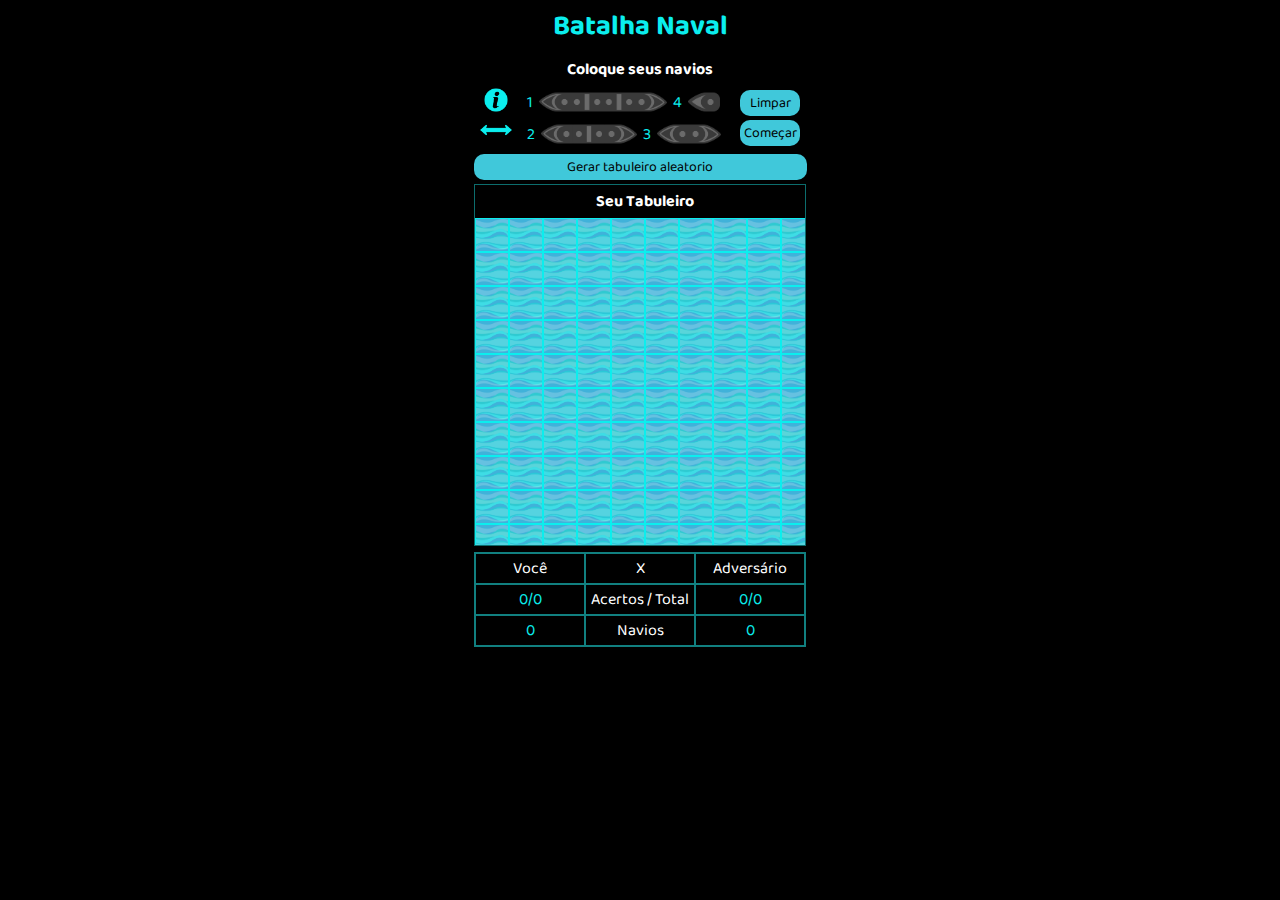
<file: batalha-naval/index.html>
<!DOCTYPE html>
<html>

<head>
    <!-- Global site tag (gtag.js) - Google Analytics -->
    <script async src="https://www.googletagmanager.com/gtag/js?id=UA-163561596-5"></script>
    <script>
    window.dataLayer = window.dataLayer || [];
    function gtag(){dataLayer.push(arguments);}
    gtag('js', new Date());

    gtag('config', 'UA-163561596-5');
    </script>

    <meta charset="UTF-8" />
    <meta name="viewport" content="width=device-width, initial-scale=1">
    <meta http-equiv="Cache-Control" content="no-cache, no-store, must-revalidate" />
    <meta http-equiv="Pragma" content="no-cache" />
    <meta http-equiv="Expires" content="0" />
    <title>Batalha Naval</title>
    <link href="https://fonts.googleapis.com/css2?family=Baloo+Paaji+2&display=swap" rel="stylesheet">
    <link rel="stylesheet" href="batalhanaval.css">
</head>

<body>
    <h1> Batalha Naval </h1>
    <h2> Coloque seus navios </h2>
    <div class="div1">
        <div class="div2">
            <img class="info" src="info.png">
            <img class="sentido" src="sentido.png">
        </div>
        <div class="div3">
            <div class="div4e5">
                <div class="numero qtdTam4 "> 1 </div>
                <img class="nav4" src="navio4.png">
                <div class="numero qtdTam1 "> 4 </div>
                <img class="nav1" src="navio1.png">
            </div>
            <div class="div4e5">
                <div class="numero qtdTam3 "> 2 </div>
                <img class="nav3" src="navio3.png">
                <div class="numero qtdTam2 "> 3 </div>
                <img class="nav2" src="navio2.png">
            </div>
        </div>
        <div class="div6">
            <div class="limpa"> Limpar </div>
            <div class="comeca"> Começar </div>
        </div>
        
    </div>
    <div class="geradoraleatorio"> Gerar tabuleiro aleatorio</div>
    <div class="paiTabuleirojog">
        <div class="box" data-id="6">
            <div class="box-inner">
                <div class="box-jog">
                    <h2> Seu Tabuleiro </h2>
                    <div class="tabuleiroJog">
                    </div>
                </div>
                <div class="box-pc">
                    <h2> Tabuleiro Adversário </h2>
                    <div class="tabuleiroPc">
                    </div>
                </div>
            </div>
        </div>
        <div class="mostraInfos some ">
            <div>Instruções</div>
            <li> Clique na seta <span><img src="sentido.png"></span> para mudar o sentido do navio ANTES de colocá-lo na
                água.</li>
            <li> Clique no desenho do navio que você quer por na água e depois clique no quadrado que a ponta vai ficar
                ( <span><img src="NavioPonta.png"></span> da esquerda ou <span><img class="vert"
                        src="NavioPonta.png"></span> de cima )</li>
        </div>
        <div class="finalDeJogo some">
            <div> ? </div>
        </div>
    </div>
    <div class="estatisticas">
        <div>
            <div class="textoPlacar"> Você </div>
            <div class="numPlacar acertoJog"> 0/0 </div>
            <div class="numPlacar navioJog"> 0 </div>
        </div>
        <div >
            <div class="textoPlacar"> X </div>
            <div class="textoPlacar"> Acertos / Total </div>
            <div class="textoPlacar"> Navios </div> 
        </div>
        <div>
            <div class="textoPlacar"> Adversário </div>
            <div class="numPlacar acertoPc"> 0/0 </div>
            <div class="numPlacar navioPc"> 0 </div> 
        </div>
    </div>

    <script src="batalhanaval.js"></script>
</body>

</html>
</file>
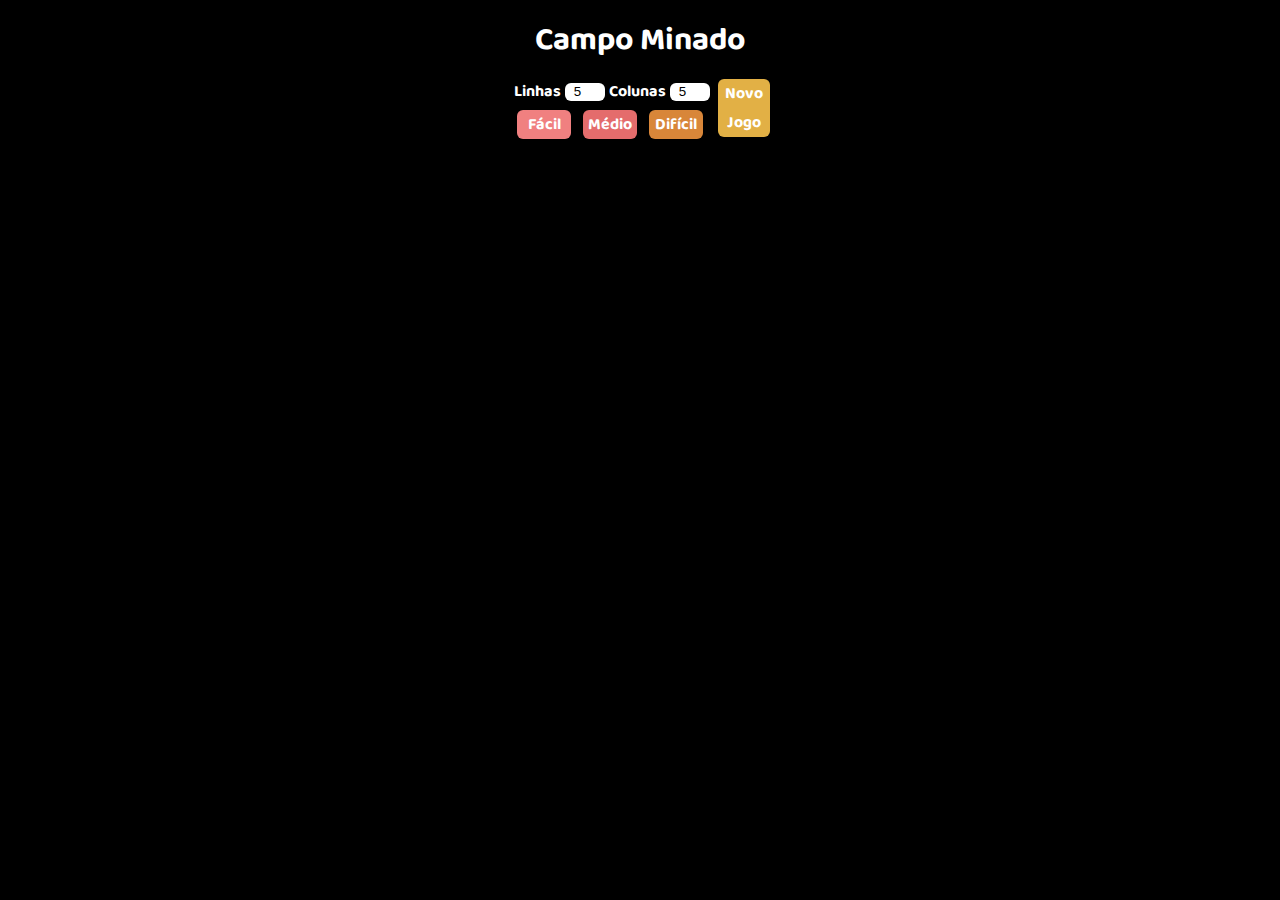
<file: campo-minado/index.html>
<!DOCTYPE html>
<html>

<head>
    <!-- Global site tag (gtag.js) - Google Analytics -->
  <script async src="https://www.googletagmanager.com/gtag/js?id=UA-163561596-6"></script>
  <script>
    window.dataLayer = window.dataLayer || [];
    function gtag(){dataLayer.push(arguments);}
    gtag('js', new Date());

    gtag('config', 'UA-163561596-6');
  </script>

  <meta charset="UTF-8" />
  <meta name="viewport" content="width=device-width, initial-scale=1">
  <meta http-equiv="Cache-Control" content="no-cache, no-store, must-revalidate" />
  <meta http-equiv="Pragma" content="no-cache" />
  <meta http-equiv="Expires" content="0" />
  <title>Campo Minado</title>
  <link href="https://fonts.googleapis.com/css2?family=Baloo+Paaji+2&display=swap" rel="stylesheet">
  <link rel="stylesheet" href="campo-minado.css">
</head>

<body>
    <h1> Campo Minado </h1>
    <div class="d1">
      <div class="d2">
        <div class="cabecalho">
          <h4>Linhas</h4> <input class="linhasTab" type="number" min="5" max="24" value="5">
          <h4>Colunas</h4> <input class="colunasTab" type="number" min="5" max="18" value="5">
        </div>
        <div class="cabecalho">
          <h4 class="dificuldade facil">Fácil</h4>
          <h4 class="dificuldade medio">Médio</h4> 
          <h4 class="dificuldade dificil">Difícil</h4> 
        </div>
      </div>
      <div class="d3">
        <h4 class="novojogo">Novo Jogo</h4> 
      </div>
    </div>

    <div class="tabuleiro">
    </div>
    <h4 class="resultado" ></h4>
  
    
       

    <script src="campo-minado.js"></script>
</body>

</html>
</file>
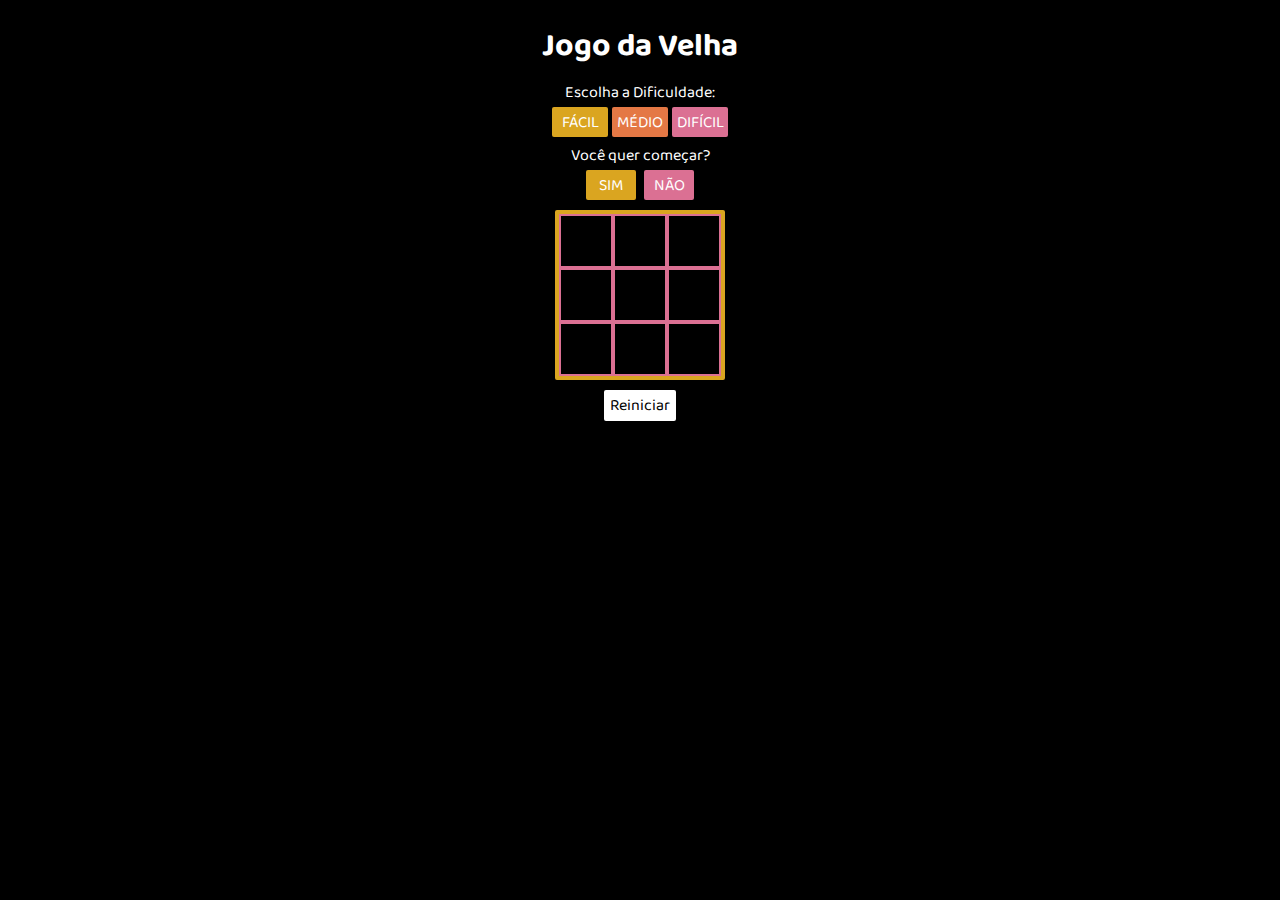
<file: jogo-da-velha/index.html>
<!DOCTYPE html>
<html>

<head>
    <!-- Global site tag (gtag.js) - Google Analytics -->
    <script async src="https://www.googletagmanager.com/gtag/js?id=UA-163561596-3"></script>
    <script>
    window.dataLayer = window.dataLayer || [];
    function gtag(){dataLayer.push(arguments);}
    gtag('js', new Date());

    gtag('config', 'UA-163561596-3');
    </script>


    <meta charset="UTF-8" />
    <meta name="viewport" content="width=device-width, initial-scale=1">
    <meta http-equiv="Cache-Control" content="no-cache, no-store, must-revalidate" />
    <meta http-equiv="Pragma" content="no-cache" />
    <meta http-equiv="Expires" content="0" />
    <title>Jogos - Marina</title>
    <link href="https://fonts.googleapis.com/css2?family=Baloo+Paaji+2&display=swap" rel="stylesheet">
    <link rel="stylesheet" href="jogodavelha.css">

</head>

<body>
    <div>
        <h1> Jogo da Velha </h1>
    </div>
    <div class="dificuldade"> Escolha a Dificuldade: </div>
    <div class="dificuldade"> 
        <div class="butFacil botaoD"> FÁCIL </div>
        <div class="butMedio botaoD"> MÉDIO </div>
        <div class="butDificil botaoD"> DIFÍCIL </div>
    </div>
    <div> Você quer começar? </div>
    <div class="quemComeca"> 
        <div class="butSim botaoSN"> SIM </div>
        <div class="butNao botaoSN"> NÃO </div>
    </div>
    <div class="tabuleiro">
        <div >
            <div data-casa="0" data-c="1" data-l="1" class="celula vazio"></div>
            <div data-casa="1" data-c="1" data-l="2" class="celula vazio"></div>
            <div data-casa="2" data-c="1" data-l="3" class="celula vazio"></div>
        </div>
        <div >
            <div data-casa="3" data-c="2" data-l="1" class="celula vazio"></div>
            <div data-casa="4" data-c="2" data-l="2" class="celula vazio"></div>
            <div data-casa="5" data-c="2" data-l="3" class="celula vazio"></div>
        </div>
        <div >
            <div data-casa="6" data-c="3" data-l="1" class="celula vazio"></div>
            <div data-casa="7" data-c="3" data-l="2" class="celula vazio"></div>
            <div data-casa="8" data-c="3" data-l="3" class="celula vazio"></div>
        </div>
    </div>
    <div class="textoResultado some"> <span class="resultado"> </span></div>
    <button type="reset" class="reset">Reiniciar</button>
    


    <script src="jogodavelha.js"></script>
</body>

</html>
</file>
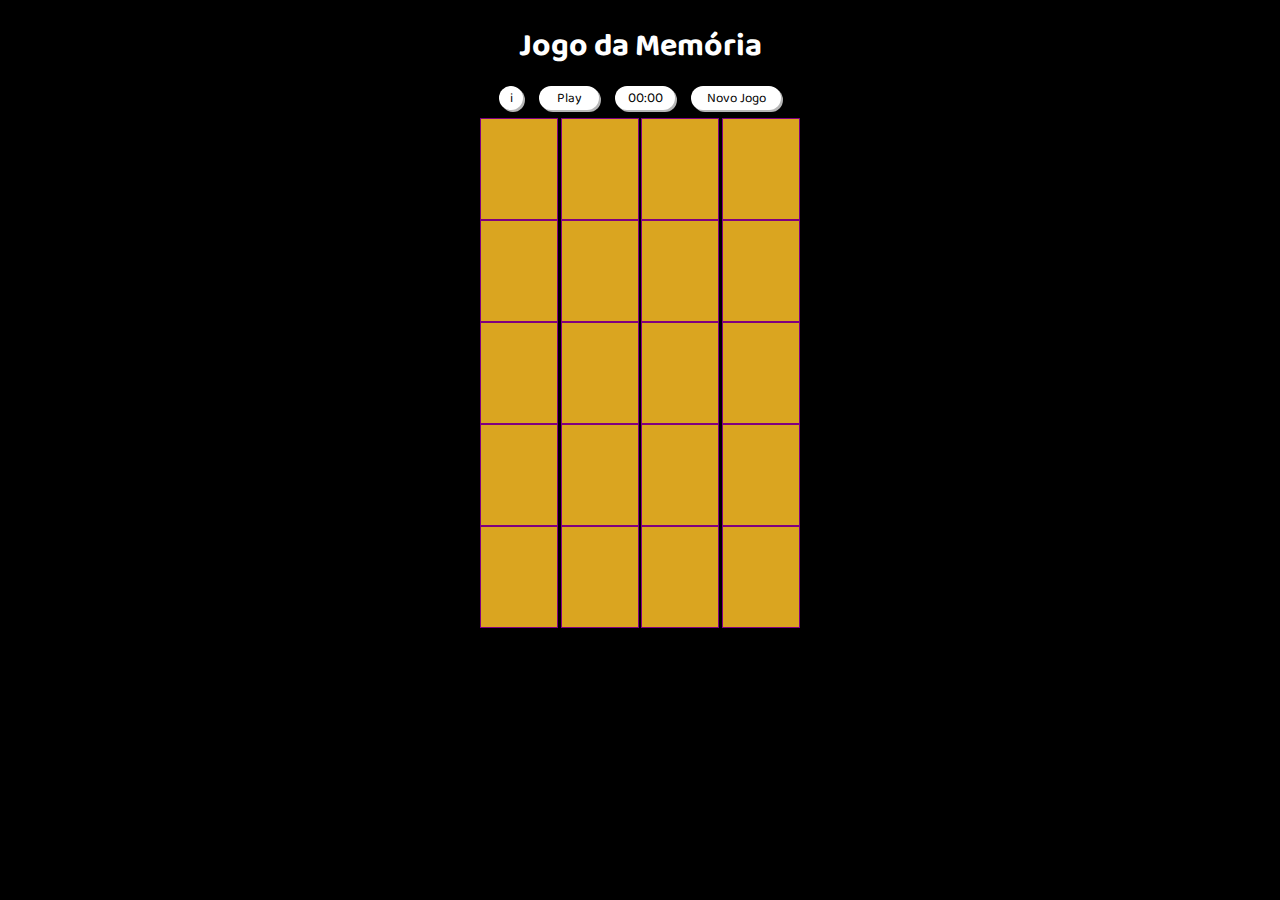
<file: memoria/index.html>
<!DOCTYPE html>
<html>

<head>
        <!-- Global site tag (gtag.js) - Google Analytics -->
    <script async src="https://www.googletagmanager.com/gtag/js?id=UA-163561596-4"></script>
    <script>
    window.dataLayer = window.dataLayer || [];
    function gtag(){dataLayer.push(arguments);}
    gtag('js', new Date());

    gtag('config', 'UA-163561596-4');
    </script>
    <meta charset="UTF-8" />
    <meta name="viewport" content="width=device-width, initial-scale=1">
    <meta http-equiv="Cache-Control" content="no-cache, no-store, must-revalidate" />
    <meta http-equiv="Pragma" content="no-cache" />
    <meta http-equiv="Expires" content="0" />
    <title>Jogo da Memória</title>
    <link href="https://fonts.googleapis.com/css2?family=Baloo+Paaji+2&display=swap" rel="stylesheet">
    <link rel="stylesheet" href="memoria.css">

</head>
<body>
    <div>
        <h1> Jogo da Memória</h1>
    </div>
    <div class="controles">
        <button class="info">i</button>
        <button class="play">Play</button>
        <div class="timer"> <p> 00:00</p> </div>
        <button class="novo">Novo Jogo</button>
    </div>
    <div class="paiTabela">
        <div class="tabuleiro"></div>
        <div class="mostraInfos some">
            <div>Instruções</div>
            <ul>
                <li> Ao clicar em PLAY, todas as cartas serão viradas e você terá 3 segundos para memorizá-las.</li>  
                <li> Você deve combinar cada ator a um filme que ele já estrelou.</li>   
                <li> Se houver mais de um ator para o mesmo filme, <strike>se vira</strike> escolha o ator principal.</li>  
            </ul>      
        </div>
    </div>

    <script src="memoria.js"></script>
</body>

</html>
</file>
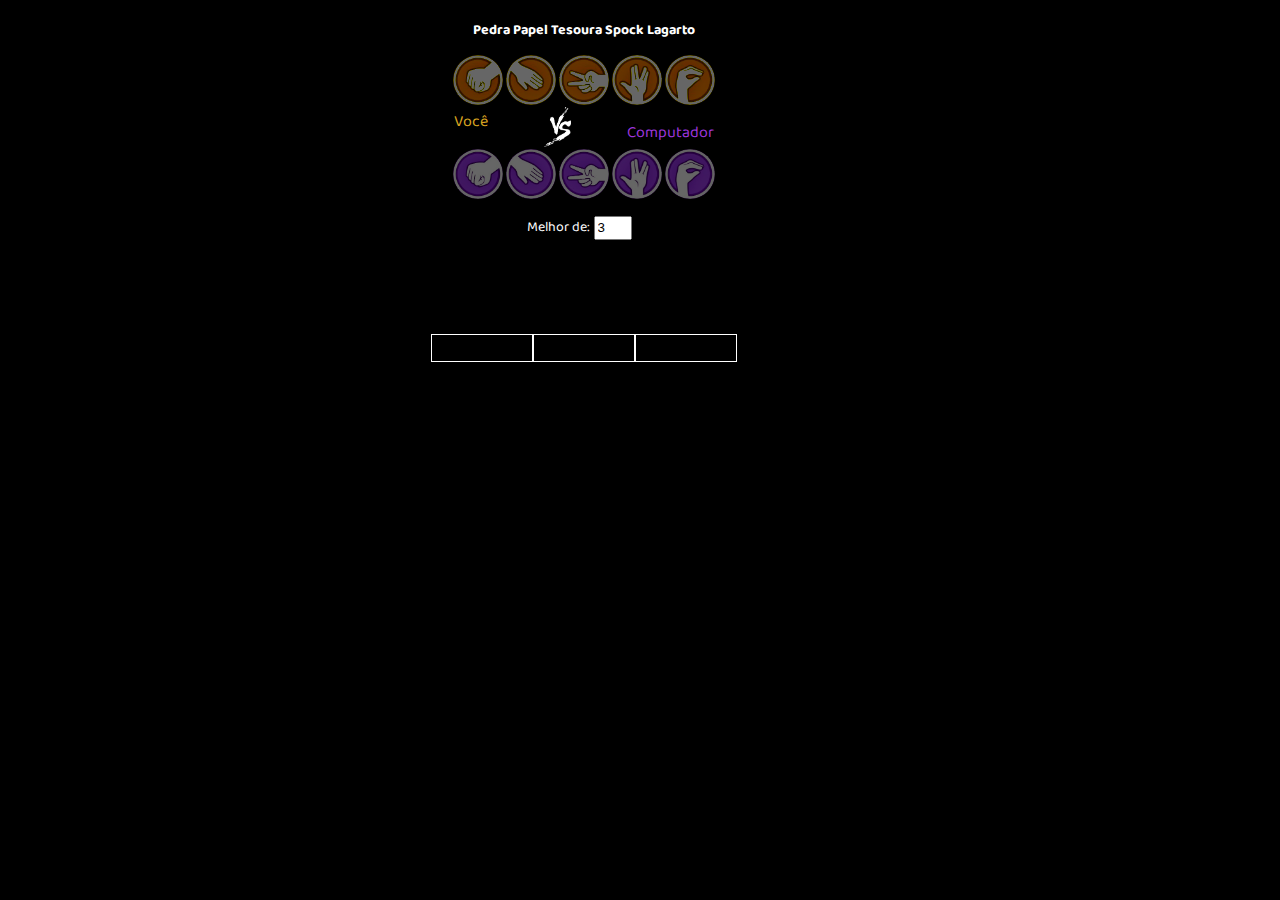
<file: pptls/PPTLS.html>
<!DOCTYPE html>
<html>
    <head>
         <script async src="https://www.googletagmanager.com/gtag/js?id=UA-163674775-1"></script>
        <script>
            window.dataLayer = window.dataLayer || [];
            function gtag(){dataLayer.push(arguments);}
            gtag('js', new Date());
            gtag('config', 'UA-163674775-1');
        </script>

        <meta charset="UTF-8" />
        <meta name="viewport" content="width=device-width, initial-scale=1">
        <meta http-equiv="Cache-Control" content="no-cache, no-store, must-revalidate" />
        <meta http-equiv="Pragma" content="no-cache" />
        <meta http-equiv="Expires" content="0" />
        <link href="https://fonts.googleapis.com/css2?family=Baloo+Paaji+2&display=swap" rel="stylesheet">
        <title>Pedra Papel Tesoura Spock Lagarto</title>
        <link rel="stylesheet" href="PPTLS.css">
    </head>

    <body>
        <h1>Pedra Papel Tesoura Spock Lagarto</h1>
        <div class="divImg">
            <img src="pedra.jpg" alt="pedra" class="token-jogada jogador apagado" data-n="0">
            <img src="papel.jpg" alt="papel" class="token-jogada jogador apagado"data-n="1">
            <img src="tesoura.jpg" alt="tesoura" class="token-jogada jogador apagado"data-n="2">
            <img src="spock.jpg" alt="spock" class="token-jogada jogador apagado"data-n="3">
            <img src="lagarto.jpg" alt="lagarto" class="token-jogada jogador apagado"data-n="4">
        </div>
        <div class="vs">
            <div class="vc"> Você </div>
            <img src="vs.png" alt="versus" class="versus">
            <div class="pc"> Computador </div>
        </div>
        <div class="divImg">
            <img src="pedra.jpg" alt="pedra" class="token-jogada computador apagado" data-n="0">
            <img src="papel.jpg" alt="papel" class="token-jogada computador  apagado" data-n="1">
            <img src="tesoura.jpg" alt="tesoura" class="token-jogada computador apagado" data-n="2">
            <img src="spock.jpg" alt="spock" class="token-jogada computador apagado" data-n="3">
            <img src="lagarto.jpg" alt="lagarto" class="token-jogada computador apagado" data-n="4">
        </div>

        <div class="divMelhor">
            <p class="textoLinhaMelhorDe"> Melhor de:</p>
            <input type="number" value="3" class="doInput" min="1" max="15">
        </div>
        <div class="resultado"> 
            <p class="vitoriaderrota some">Você <span class="textoresult"></span> a melhor de <span class="qtddMelhorDe"></span>.</p>
        </div>
        <div class="divtextoBatalha"> 
            <p class="textoBatalha some"> <span class="jogJogador"></span> <span class="oqAcontece"></span> <span class="jogPC"></span></p>
        </div>

        <div id="resultadoJogada" class="mensagemJogada">
            <div class="box ganhou some"> Ganhou! </div>
            <div class="box empate some"> Empate! </div>
            <div class="box perdeu some"> Perdeu! </div>
        </div>
        <div class="bolinhas">
            <div class="box g"></div>
            <div class="box e"></div>
            <div class="box p"></div>
        </div>
    

        
        <script src="PPTLS.js"></script>
    </body>
</html>
</file>
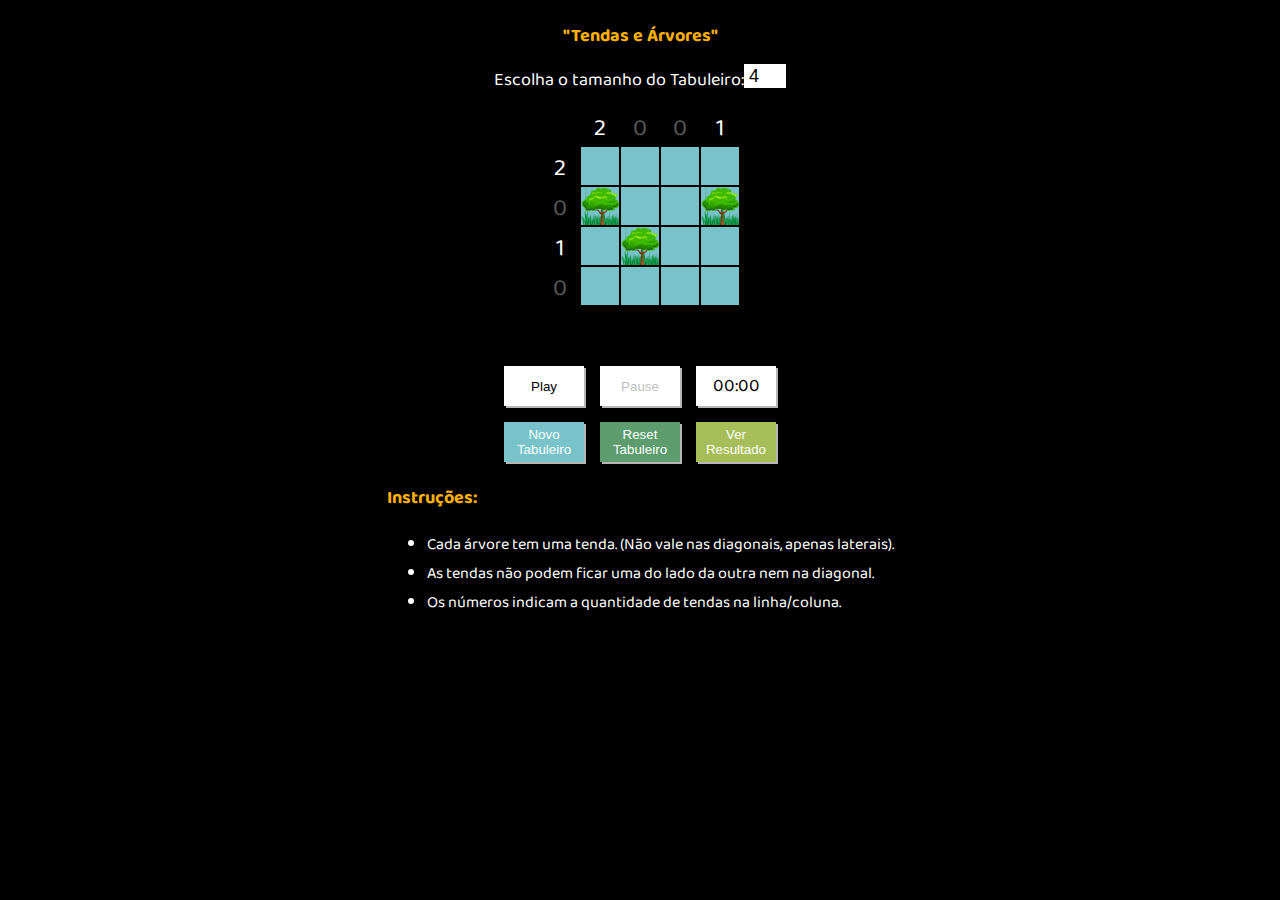
<file: tendas-e-arvores/Tendas.html>
<!DOCTYPE html>
<html>
    <head>
        <!-- Global site tag (gtag.js) - Google Analytics -->
        <script async src="https://www.googletagmanager.com/gtag/js?id=UA-163561596-1"></script>
        <script>
            window.dataLayer = window.dataLayer || [];
            function gtag(){dataLayer.push(arguments);}
            gtag('js', new Date());
            gtag('config', 'UA-163561596-1');
        </script>
        <meta charset="UTF-8" />
        <meta name="viewport" content="width=device-width, initial-scale=1">
        <meta http-equiv="Cache-Control" content="no-cache, no-store, must-revalidate" />
        <meta http-equiv="Pragma" content="no-cache" />
        <meta http-equiv="Expires" content="0" />
        <title>Árvores e Tendas</title>
        <link href="https://fonts.googleapis.com/css2?family=Baloo+Paaji+2&display=swap" rel="stylesheet">
        <link rel="stylesheet" href="tendas.css">
    </head>

    <body>
        <h1> "Tendas e Árvores"</h1>
        <div  class="escolheTamanho">
            <p> Escolha o tamanho do Tabuleiro: </p>
            <input min="2" max="25" value="4" class="tamanhoTabuleiro" type="number">
        </div>

        <div id="tabuleiro" class="tabuleiro">

        </div>

        <div id="ganhou" class="parabens escondido">
            <p> Parabéns! Você ganhou. </p>
        </div>

        <div class="controles">
            <button class="play">Play</button>
            <button disabled="true" class="pause">Pause</button>
            <div class="timer"> <p> 00:00</p> </div>
        </div>
        <div class="controles">
            <button class="f5Tabuleiro">Novo Tabuleiro</button>
            <button class="reset">Reset Tabuleiro</button>
            <button class="resultado">Ver Resultado</button>
        </div>
        <div class="instucoes">
            <h1>
                Instruções:
            </h1>
            <ul>
                 <li> Cada árvore tem uma tenda. (Não vale nas diagonais, apenas laterais).</li>
                 <li> As tendas não podem ficar uma do lado da outra nem na diagonal.</li>
                <li> Os números indicam a quantidade de tendas na linha/coluna.</li>
            </ul>
        </div>
        <script src="tendas.js"></script>
    </body>
</html>
</file>
<file: batalha-naval/batalhanaval.css>
body{
    background-color: black;
    display:flex;
    flex-direction: column;
    align-items: center;
    border: 0;
    margin: 0;
    font-family: 'Baloo Paaji 2', cursive;
}
h1{
    margin: 2px;
    font-size: 28px;
    color: #0beeee ; 
}
h2{
    margin: 2px;
    font-size: 16px;
    color: #ffffff ; 
    text-align: center;
}
h3{
    margin: 2px;
    font-size: 10px;
    color: #ffffff ; 
    font-family:monospace;
}
.info{
    width: 24px;
    margin: 2px;
}
.vert{
    transform: rotate(90deg);
}
img{
    max-height: 32px;
}
.highlight{
    filter: drop-shadow(2px 2px 5px rgb(0, 238, 255));
}
.div1{
    display:flex;
    flex-direction: row;
    justify-content: space-between;
    width: 320px;
} 
.div2{
    display:flex;
    flex-direction: column;
    align-items: center;
}
.div3{
    width: 210px;
}
.div4e5{
    display:flex;
    height: 32px;
    align-items: center;
    color: #0beeee  ;
}
.numero{
   margin: 6px;
}
.limpa,.comeca{
    color: black;
    background-color: #40c8da ;
    font-size: 14px;
    width: 60px;
    height: 26px;
    display: flex;
    align-items: center;
    justify-content: center;
    margin: 4px 0;
    border-radius: 10px;
    cursor: default;
}
.geradoraleatorio{
    color: black;
    background-color: #40c8da ;
    font-size: 14px;
    width: 333px;
    height: 26px;
    display: flex;
    align-items: center;
    justify-content: center;
    margin: 4px 0;
    border-radius: 10px;
    cursor: default;
}
.escuro{
    opacity: 0.5;
}
.paiTabuleirojog{
    position: relative;
}
.tabuleiroJog{
    position: relative;
    top: 0;
    left: 0;
}
.mostraInfos{
    position: absolute;
    top: 48px;
    left: 16px;
    width: 90%;
    height: 83%;
    background-color: rgb(8, 43, 53); 
}
.mostraInfos>*{
    width: 90%;
    align-items: center;
    justify-content: center;
    color: #ffffff;
    margin: 10px;
    font-size: 16px;
}
.finalDeJogo{
    position: absolute;
    top: 48px;
    left: 16px;
    width: 90%;
    height: 83%;
    background-color: rgba(255, 255, 255,0.5);
    
}
.finalDeJogo>*{
    width: 90%;
    align-items: center;
    justify-content: center;
    color: #152031;
    margin: 10px;
    font-size: 48px;
    text-align: center;
}
span>img{
    height: 20px;
    margin: -6px 0;
}
.some{
    visibility: hidden;
}

.estatisticas{
    display: flex;
    text-align: center;
    border:#118080 solid 0.5px ;
    margin-top: 6px;
    border:#118080 solid 0.5px ;
}
.estatisticas>div{
    width:110px ;
}
.numPlacar{
    color: #0beeee;
    border:#118080 solid 0.5px ;
}
.textoPlacar{
    color: #ffffff;
    border:#118080 solid 0.5px ;
}




.tabuleiroJog,.tabuleiroPc{
    display:flex;
}
.celula{
    width: 32px;
    height: 32px;
    position: relative;
    border:  #0beeee solid 0.5px;
}
.agua{
    background-image: url(agua.png);
    background-size: 32px 32px ;
}
.bombaagua::after{
    background-image: url(bombaagua.png);
    background-size: 32px 32px ;
    content: '';
    position: absolute;
    top: 0;
    left: 0;
    width: 32px;
    height: 32px;
}
.navio::after{
    content: '';
    background-size: 32px 32px;
    position: absolute;
    top: 0;
    left: 0;
    width: 32px;
    height: 32px;
}
.navio.vertical::after {
    transform: rotate(90deg);
} 
.navio.traz.vertical::after {
    transform: rotate(270deg);
}
.navio.traz::after {
    transform: rotate(180deg);
}
.navio1::after {
    background-image: url(navio1.png);
}
.navioPonta::after {
    background-image: url(NavioPonta.png);
}
.navioMeio::after {
    background-image: url(NavioMeio.png);
}
.navio.bomba::after {
    background-image: url(bomba.png);
}
.navio1.bomba::after {
    background-image: url(bomba.png), url(navio1.png);
}
.navioPonta.bomba::after {
    background-image: url(bomba.png), url(NavioPonta.png);
}
.navioMeio.bomba::after{
    background-image: url(bomba.png), url(NavioMeio.png);
}
.navio.trazPc.vertical::after {
    transform: rotate(270deg);
}
.navio.trazPc::after {
    transform: rotate(180deg);
}

.box {
    border: rgb(12, 109, 109) solid 1px;
    position: relative;
    height: 360px;
    width: 330px;
    overflow: hidden;
}

.vaiparaesquerda{
    transform: translateX(-340px);
}
.box-inner {
    transition: ease-in-out transform 0.5s;
}

.box-jog{
    position: absolute;
    left: 0;
    top: 0;
}
.box-pc{
    position: absolute;
    left: 340px;
    top: 0;
}
</file>
<file: campo-minado/campo-minado.css>
body{
  display: flex;
  flex-direction: column;
  align-items: center;
  font-family: 'Baloo Paaji 2', cursive;
  background-color: black;
}
.d1{
  display: flex;
}
.d3{
  width: 60px;
  display: flex;
  align-items: center;
}
.cabecalho{
  display: flex;
  justify-content: center;
  align-items: center;
  margin: 4px;
}
.dificuldade{
  margin: 0 6px;
  width: 54px;
  border-radius: 6px;
  cursor: pointer;
}
.facil{
  background-color: lightcoral;
}
.medio{
  background-color: rgb(228, 108, 108);
}
.dificil{
  background-color: rgb(216, 134, 57);
}
.butEscuro{
 opacity: 50%;
}
.novojogo{
  background-color: rgb(226, 176, 69);
  border-radius: 6px;
  cursor: pointer;
}

input{
  height: 18px ;
  width: 40px;
}
.linhasTab,.colunasTab{
  border-radius: 6px;
  text-indent: 0px;
  text-align: center;
  cursor: default;
  margin: 0em;
  padding: 0px;
  border-width: 0;
  border-image: none;
}
h1{
  margin: 4px 0;
  color: white;
}
h4{
  margin: 0px 4px;
  font-family: 'Baloo Paaji 2', cursive;
  text-align: center;
  color: white;
  cursor: pointer;
}
.cavado{
  background-color: rgb(223, 179, 128);
}
.grama{
  background-color: olivedrab;
}
.bombaestourada{
  background-color: rgb(175, 4, 47);;
  background-image: url(estouro-01.png);
}
.bombanaoestourada{
  background-color: rgb(255, 197, 71);
  background-image: url(bomba-01.png);
}
.bandeira{
  background-color:rgb(235, 195, 149);
  background-image: url(flag-01.png);
}
.celula{
  border: rgb(0, 0, 0) solid 1px;
  display: flex;
  justify-content: center;
  font-size: 10px;
  min-width: 18px;
  min-height: 18px;
  background-size: 100% 100% ;
}
.tabuleiro{
  display: flex;
  justify-content: center;
  margin: 6px 0;
  min-width: 90%;
}
</file>
<file: jogo-da-velha/jogodavelha.css>
body{
    display: flex;
    flex-direction: column;
    align-items: center;
    background-color: black;
    font-family: 'Baloo Paaji 2', cursive;
    color: white;
}
h1{
    margin: 10px;
    height: 50px;
}
body>div{
    display: flex;
    align-items: center; 
}

.dificuldade{
    align-items: center;
}
.dificuldade>*{
    margin: 0 4px;
    display: flex;
    align-items: center;
    justify-content: center; 
}

.botaoD{
    width: 56px;
    height: 30px;
    border-radius: 2px; 
    cursor: pointer;
    margin: 0 2px 4px  2px;
}

.butFacil{
    background-color: goldenrod;
}
.butMedio{
    background-color:rgb(228, 120, 69);
}
.butDificil{
    background-color:palevioletred;
}



.quemComeca{
    align-items: center;
}
.quemComeca>*{
    margin: 0 4px;
    display: flex;
    align-items: center;
    justify-content: center;
}

.botaoSN{
    width: 50px;
    height: 30px;
    border-radius: 2px; 
    cursor: pointer;
}
.butSim{
    background-color: goldenrod;
}
.butNao{
    background-color:palevioletred;
}
.butEscuro{
    opacity: 50%;
    cursor: default;
}
.tabuleiro{
    margin: 10px;
    display: flex;
    border: goldenrod solid 4px;
    border-radius: 2px; 
}
.celula{
    width: 50px;
    height: 50px;
    border: palevioletred solid 2px;
    cursor: pointer;
}
.some{
    visibility: hidden;
}
.X{
    color: rgb(0, 0, 0);
    font-size: 4px;
    cursor: default ;
    background-image: url(x.png);
    background-size: 100% 100%;
}
.O{
    color: rgb(0, 0, 0);
    font-size: 4px;
    cursor: default ;
    background-image: url(o.png);
    background-size: 100% 100%;
}

span{
    margin: 0 0 0 6px;
}
.reset{
    font-family: 'Baloo Paaji 2', cursive;
    font-size: 16px;
    border-radius: 2px; 
    cursor: pointer;
    border: none;
    box-shadow: 0;
    background-color: white;
}
</file>
<file: memoria/memoria.css>
body{
    display: flex;
    flex-direction: column;
    align-items: center;
    background-color: rgb(0, 0, 0);
    font-family: 'Baloo Paaji 2', cursive;
    color: rgb(255, 255, 255);
}
h1{
    margin: 10px;
    height: 50px;
}
.info{
    width: 24px;
}
.play,.novo,.info{
    font-family: 'Baloo Paaji 2', cursive;
    height: 24px;
    border-radius: 12px;
    background-color: white;
    align-content: center;
    border: none;
}
.play{
    width: 60px;
}
.novo{
    width: 90px;
}

.timer{
    display: flex;
    vertical-align: top;
    width: 60px;
    height: 24px;
    border: none;
    border-radius: 12px;
    align-content: center;
    text-align: center;
    justify-content: center;
    background-color: white;
}
.timer>p{
    color: black;
    font-size: 14px;
    padding: 0px;
    margin: 0;
}
.controles{
    display: flex;
    flex-direction: row;
}
.controles > *{
    margin: 8px;
    box-shadow: 2px 2px 0px 0px rgb(182, 182, 182);
}
.paiTabela{
    position: relative;
}
.tabuleiro{
    position: relative;
    top: 0;
    left: 0;
}
.mostraInfos{
    position: absolute;
    top: 16px;
    left: 16px;
    width: 90%;
    height: 56%;
    background-color: rgb(148, 18, 51);
    
}
.mostraInfos>*{
    width: 70%;
    align-items: center;
    justify-content: center;
    margin: 10px;
    font-size: 14px;
}
.some{
    visibility: hidden;
}
.certo{
    opacity: 0.75;
}
.linha{
    width: 320px;
    display: flex;
    justify-content: space-between;
    
}
.carta{
    width: 100%;
    height: 100%;
}
.flip-box {
    width: 76px;
    height: 100px;
    border: purple solid 1px;
}
.flip-box-inner {
    position: relative;
    width: 100%;
    height: 100%;
    transition: transform 0.8s;
    transform-style: preserve-3d;
}
.flip-box.virado .flip-box-inner {
    transform: rotateY(180deg);
}
.flip-box-front, .flip-box-back {
    position: absolute;
    width: 100%;
    height: 100%;  
    -webkit-backface-visibility: hidden;
    backface-visibility: hidden;
}
.flip-box-front {
    background-color:goldenrod;
}
.flip-box-back {
    transform: rotateY(180deg);
}
</file>
<file: pptls/PPTLS.css>
body{
    font-family: 'Baloo Paaji 2', cursive;
    background-color: black;
    display:flex;
    flex-direction: column;
    align-items: center;
    justify-content: center;
    border: 0;
    width: 90%;
}
h1{
    font-size: 14px;
    margin: 10px;
    color: white;
    
}
.divImg{
    margin: 2px;
    padding: 0px;
    height: 50px;
}
.token-jogada {
    border-radius: 50%;
    width: 50px;
    height: 50px;
    transition: ease-in-out opacity 0.1s;
}
.jogador{
    cursor: pointer;
    filter: hue-rotate(175deg) brightness(115%) saturate(5);
}
.versus{
    height: 40px;
    filter: invert(100%);
}
.computador{
    filter: hue-rotate(30deg);
}
.vs{
    display: flex;
    width: 260px;
    justify-content: space-between;
}
.vc{
    color: goldenrod;
}
.pc{
    color:#9c36db;
    display: flex;
    align-items: flex-end;
}
.apagado{
    opacity: 0.4;
}
.some{
    visibility: hidden;
}
.box{
    width: 100px;
    border: white solid 1px;
    min-height: 26px;
    display: flex;
    flex-wrap: wrap;
    color: white;
}
.mensagemJogada{
    display: flex;
    font-size: 14px;
    margin: 10px;
}
.mensagemJogada>div{
    display: flex;
    align-items: center;
    justify-content: center;
}
.bolinhas{
    display: flex;
}
.bola{
    border-radius: 50%;
    width: 18px;
    height: 18px;
    margin: 3px;
}
.vermelho{
    background-color: goldenrod;
}
.branco{
    background-color: seashell;
}
.azul{
    background-color: #9c36db;
}
.doInput{
    width: 30px;
    height: 18px;
    margin: 10px 10px 10px 0;
}

.divMelhor{
    display: flex;
    align-items: center;
}

.textoLinhaMelhorDe{
    font-size: 14px;
    color: white;
    margin-right: 4px;
}
.resultado{
    font-size: 18px;
    font-weight: bolder;
    color: white;
    margin-right: 4px;
}
.resultado>p{
    margin: 0px;
    padding: 0px;
}

.divtextoBatalha{
    font-size: 16px;
    color: white;
}
.divtextoBatalha>p{
    margin: 0px;
    padding: 0px;
}
.jogJogador{
    color:goldenrod;
    font-weight: bold;
}

.jogPC{
    color: #9c36db;
    font-weight: bold;
}
</file>
<file: tendas-e-arvores/tendas.css>
body{
    background-color: black;
    display:flex;
    flex-direction: column;
    font-family: monospace;
    align-items: center;
    border: 0;
    font-family: 'Baloo Paaji 2', cursive;
}
h1{
    font-size: large;
    color: #fcb000
}
.escolheTamanho{
    padding: 0 30px;
    display:flex;
    align-content: center;
}
p{
    font-size: 18px;
    margin: 0;
    padding: 0;
    color: white;
}
.tamanhoTabuleiro{
    width: 34px;
    height: 20px;
    font-size: 18px;
    border: 1px solid white;
    padding-left: 4px;
}
.tabuleiro{
    padding: 10px;
    white-space: nowrap;
    overflow-x: auto;
    max-width: 90%;
}
.celula {
    display: inline-block;
    width: 40px ;
    height: 40px ;
    font-size: 24px;
    vertical-align: bottom;
    text-align: center;
    box-sizing: border-box;
    border: 1px solid black;
}
.numero{
    background-color: black;
    color: white;
}
.tenda{
    background-color: rgb(119, 195, 201);
    background-image: url(tendaimg.png) , url(gramadoimg.png);
    background-size: 40px 40px ;
}
.arvore{
    background-color: rgb(119, 195, 201);
    background-image: url(arvoreimg.png) , url(gramadoimg.png) ;
    background-size: 40px 40px ;
}
.vazio{
    background-color: rgb(119, 195, 201);
}
.grama{
    background-color: rgb(119, 195, 201);
    background-image: url(gramadoimg.png);
    background-size: 40px 40px ;
}
.clicavel {
    cursor: pointer;
}
.f5Tabuleiro{
    width: 80px;
    height: 40px;
    background-color:  rgb(119, 195, 201);
    color: white;
    align-content: center;
    border: none;
}
.reset{
    width: 80px;
    height: 40px;
    background-color: rgb(93, 156, 109);
    color: white;
    align-content: center;
    border: none;
}
.resultado{
    width: 80px;
    height: 40px;
    background-color: rgb(167, 189, 90);
    color: white;
    align-content: center;
    border: none;
}
.play,.pause{
    width: 80px;
    height: 40px;
    background-color: white;
    align-content: center;
    border: none;
}
.timer{
    display: flex;
    vertical-align: top;
    width: 80px;
    height: 40px;
    align-content: center;
    border: none;
    text-align: center;
    justify-content: center;
    background-color: white;
   
}
.timer>p{
    color: black;
    padding: 4px;
}
.controles{
    display: flex;
}
.controles > *{
    margin: 8px;
    box-shadow: 2px 2px 0px 0px rgb(182, 182, 182);
}
.erroX:after{
    position: relative;
    background-size: 70% 70%;
    content: ' ';
    height: 100%;
    background-image: url(close.png);
    float: left;
    width: 100%;
    background-repeat: no-repeat;
    background-position: center;
    animation-name: piscafundo;
    animation-duration: 1s;
    animation-iteration-count: infinite;
}
@keyframes piscafundo{
    0% { opacity: 0;}
    50% { opacity: 0.8;}
    100% {opacity: 0;}
}
.numeroVermelho {
    color: tomato;
}
.numeroClaro{
    color: #5a5a5a;
}
.parabens{
    color: #ffae00;
    padding-bottom: 10px;
}
.escondido{
    visibility: hidden;
}
.instucoes{
    max-width: 80% ;
    color: white;
}
</file>
